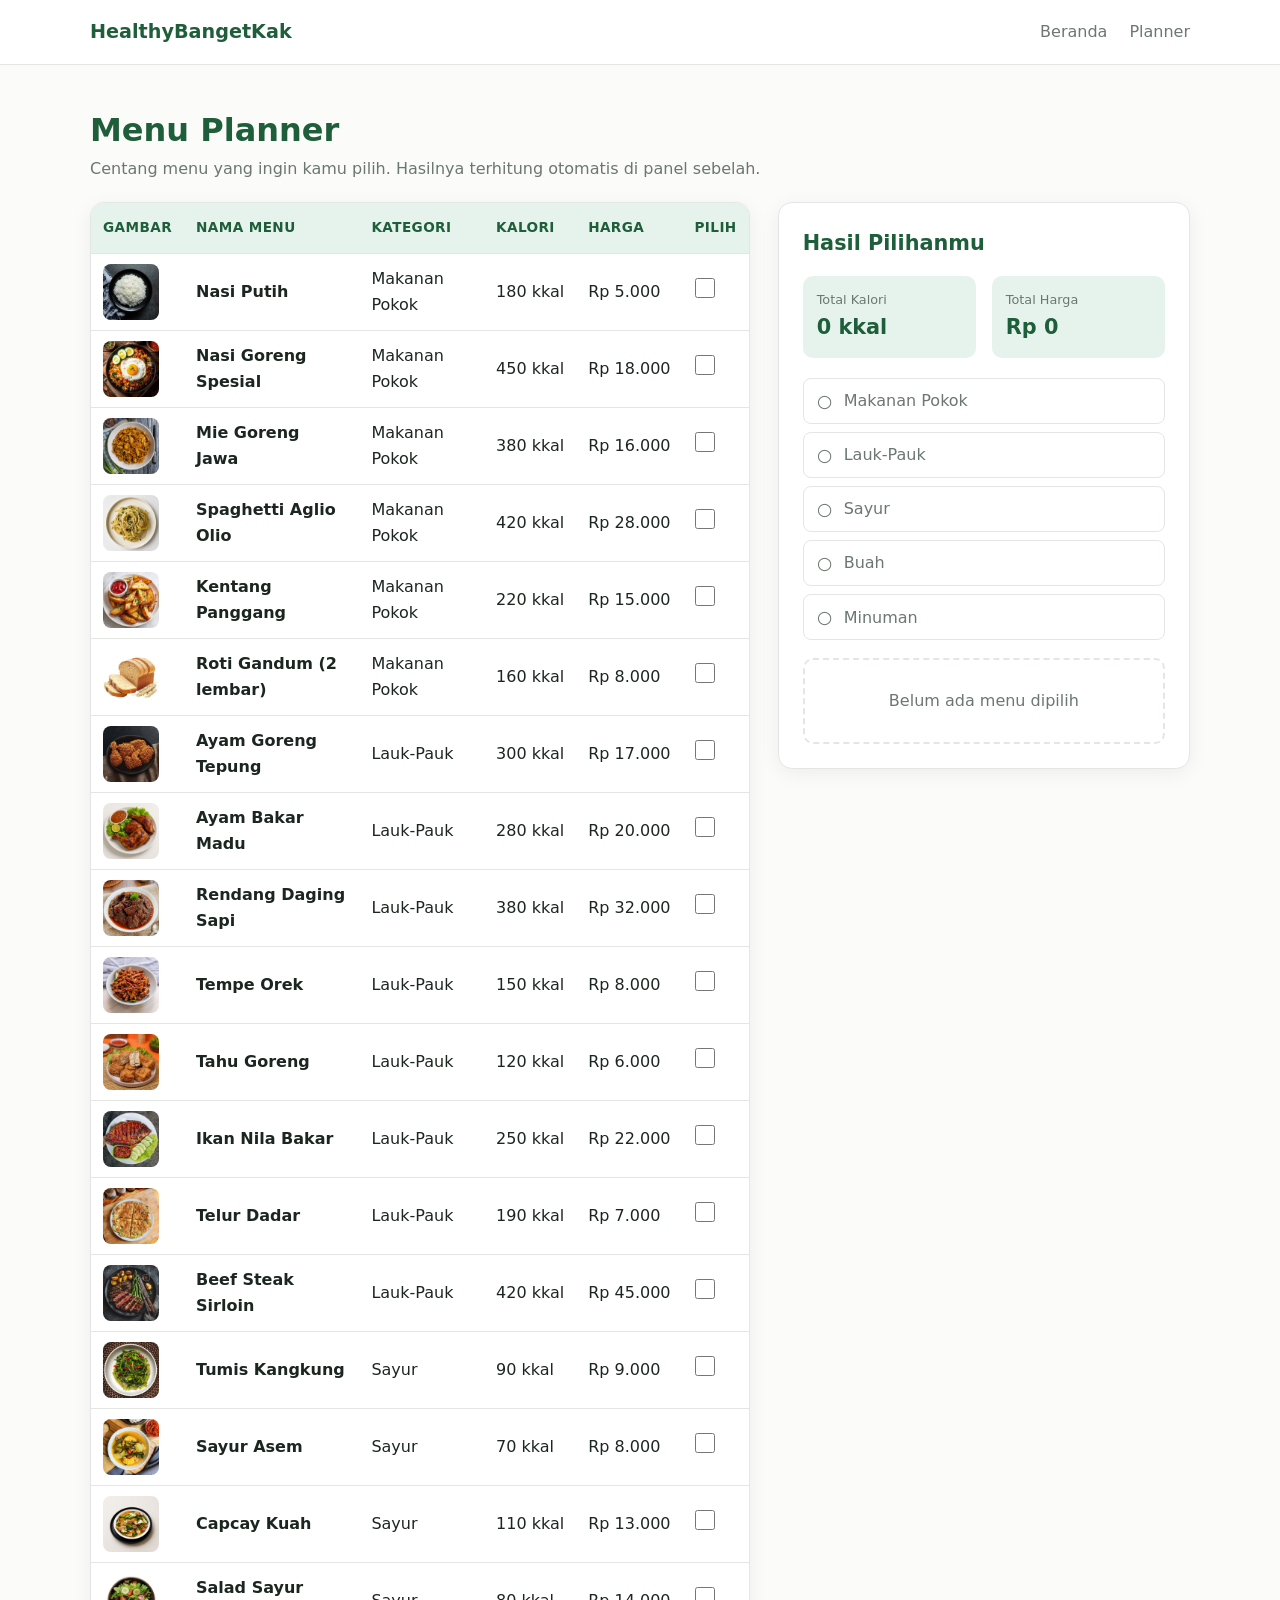
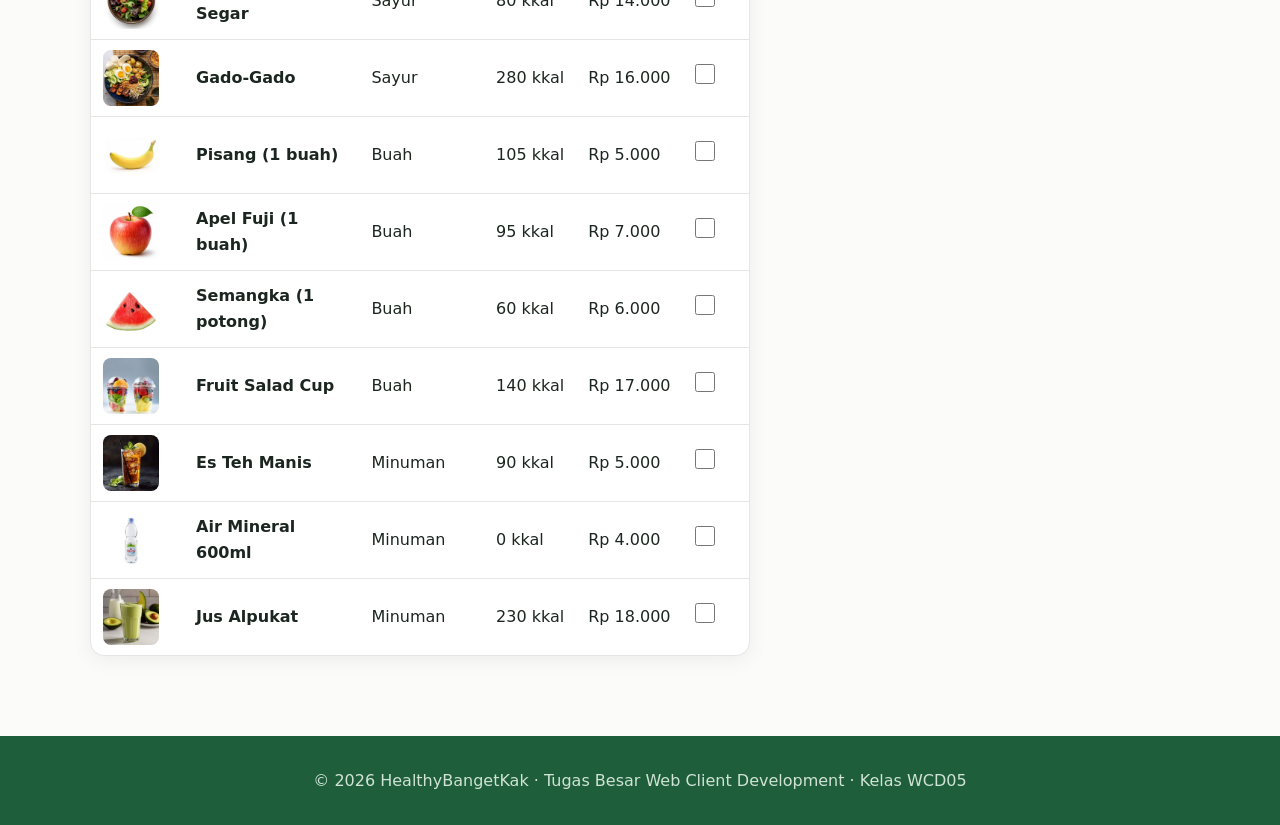
<file: planner.html>
<!DOCTYPE html>
<html lang="id">
<head>
  <meta charset="UTF-8" />
  <meta name="viewport" content="width=device-width, initial-scale=1.0" />
  <title>Planner — HealthyBangetKak</title>
  <link rel="stylesheet" href="css/style.css" />
</head>
<body>

  <nav class="navbar">
    <div class="container">
      <a class="brand" href="index.html">HealthyBangetKak</a>
      <div class="nav-links">
        <a href="index.html">Beranda</a>
        <a href="planner.html">Planner</a>
      </div>
    </div>
  </nav>

  <div class="planner-head">
    <div class="container">
      <h1>Menu Planner</h1>
      <p>Centang menu yang ingin kamu pilih. Hasilnya terhitung otomatis di panel sebelah.</p>
    </div>
  </div>

  <div class="container">
    <div class="planner-grid">

      <div class="table-wrap">
        <table>
          <thead>
            <tr>
              <th>Gambar</th>
              <th>Nama Menu</th>
              <th>Kategori</th>
              <th>Kalori</th>
              <th>Harga</th>
              <th>Pilih</th>
            </tr>
          </thead>
          <tbody id="menu-tbody"></tbody>
        </table>
      </div>

      <aside class="result-panel">
        <h2>Hasil Pilihanmu</h2>

        <div class="totals">
          <div class="total-box">
            <div class="label">Total Kalori</div>
            <div class="value" id="total-kalori">0 kkal</div>
          </div>
          <div class="total-box">
            <div class="label">Total Harga</div>
            <div class="value" id="total-harga">Rp 0</div>
          </div>
        </div>

        <div class="badge" id="badge-seimbang">Menu Seimbang!</div>

        <ul class="checklist">
          <li class="pending" data-cat="pokok">Makanan Pokok</li>
          <li class="pending" data-cat="lauk">Lauk-Pauk</li>
          <li class="pending" data-cat="sayur">Sayur</li>
          <li class="pending" data-cat="buah">Buah</li>
          <li class="pending" data-cat="minuman">Minuman</li>
        </ul>

        <div class="empty-state" id="empty-state">Belum ada menu dipilih</div>
        <div class="image-stack" id="image-stack"></div>
      </aside>

    </div>
  </div>

  <footer class="footer">
    <div class="container">
      <p>© 2026 HealthyBangetKak · Tugas Besar Web Client Development · Kelas WCD05</p>
    </div>
  </footer>

  <script src="js/data.js"></script>
  <script src="js/planner.js"></script>
</body>
</html>
</file>
<file: css/style.css>
:root {
  --green-700: #1f5e3a;
  --green-500: #2e8b57;
  --green-100: #e6f3ec;
  --accent:    #f59e0b;
  --bg:        #fbfbf9;
  --surface:   #ffffff;
  --text:      #1c2620;
  --muted:     #6b7770;
  --border:    #e3e6e3;

  --radius: 14px;
  --shadow: 0 4px 20px rgba(0, 0, 0, .06);
  --maxw: 1140px;
  --font: system-ui, -apple-system, "Segoe UI", Roboto, sans-serif;
}

* { box-sizing: border-box; margin: 0; padding: 0; }

body {
  font-family: var(--font);
  color: var(--text);
  background: var(--bg);
  line-height: 1.6;
}

img { max-width: 100%; display: block; }
a { color: inherit; text-decoration: none; }

.container {
  width: 100%;
  max-width: var(--maxw);
  margin: 0 auto;
  padding: 0 20px;
}

.navbar {
  position: sticky;
  top: 0;
  z-index: 50;
  background: var(--surface);
  border-bottom: 1px solid var(--border);
}
.navbar .container {
  display: flex;
  align-items: center;
  justify-content: space-between;
  height: 64px;
}
.brand { font-weight: 800; font-size: 1.2rem; color: var(--green-700); }
.nav-links { display: flex; gap: 22px; align-items: center; }
.nav-links a { color: var(--muted); font-weight: 500; transition: color 0.2s ease; }
.nav-links a:hover { color: var(--green-700); }

.nav-links a.btn-primary,
.nav-links a.btn-primary:hover {
  color: #ffffff;
}

/* Tombol */
.btn {
  display: inline-block;
  padding: 12px 24px;
  border-radius: 999px;
  font-weight: 600;
  cursor: pointer;
  border: none;
  transition: transform .15s ease, background .15s ease, box-shadow .15s ease;
}
.btn-primary { background: var(--green-500); color: #fff; }
.btn-primary:hover { background: var(--green-700); transform: translateY(-2px); box-shadow: 0 4px 12px rgba(46, 139, 87, 0.3); }
.btn-ghost { background: transparent; border: 1.5px solid var(--green-500); color: var(--green-700); }
.btn-ghost:hover { background: var(--green-100); }

/* Hero */
.hero {
  background: linear-gradient(160deg, var(--green-100), var(--bg));
  padding: 80px 0;
}
.hero .container {
  display: grid;
  grid-template-columns: 1.1fr .9fr;
  gap: 48px;
  align-items: center;
}
.hero h1 { font-size: clamp(2rem, 5vw, 3.2rem); line-height: 1.1; color: var(--green-700); }
.hero p.lead { font-size: 1.15rem; color: var(--muted); margin: 18px 0 28px; }
.hero-actions { display: flex; gap: 14px; flex-wrap: wrap; }
.hero-art {
  background: var(--surface);
  border-radius: var(--radius);
  box-shadow: var(--shadow);
  aspect-ratio: 4 / 3;
  display: grid;
  place-items: center;
  color: var(--muted);
  overflow: hidden;
}

/* Section landing */
.section { padding: 72px 0; }
.section-title { font-size: 1.9rem; color: var(--green-700); text-align: center; margin-bottom: 12px; }
.section-sub { text-align: center; color: var(--muted); max-width: 620px; margin: 0 auto 44px; }

/* Struktur Cards */
.cards { display: grid; grid-template-columns: repeat(3, 1fr); gap: 24px; }
.card {
  background: var(--surface);
  border: 1px solid var(--border);
  border-radius: var(--radius);
  box-shadow: var(--shadow);
  overflow: hidden;
  display: flex;
  flex-direction: column;
  transition: transform 0.2s ease, box-shadow 0.2s ease;
}
.card:hover {
  transform: translateY(-4px);
  box-shadow: 0 8px 25px rgba(0, 0, 0, .1);
}
.card-img {
  width: 100%;
  height: 200px;
  object-fit: cover;
  border-bottom: 1px solid var(--border);
}
.card-body {
  padding: 24px;
  flex-grow: 1;
}
.card h3 { color: var(--green-700); margin-bottom: 8px; }
.card p { color: var(--muted); }

/* Stats */
.stats { display: grid; grid-template-columns: repeat(3, 1fr); gap: 24px; text-align: center; }
.stat-num { font-size: 2.4rem; font-weight: 800; color: var(--green-500); }
.stat-label { color: var(--muted); font-weight: 500;}

/* CTA Band */
.cta-band {
  background: var(--green-700);
  color: #fff;
  text-align: center;
  border-radius: var(--radius);
  padding: 56px 24px;
  box-shadow: var(--shadow);
}
.cta-band h2 { font-size: 1.8rem; margin-bottom: 14px; color: #fff;}
.cta-band p { color: #cfe3d6; }
.cta-band .btn-primary { background: var(--accent); color: #3a2400; }
.cta-band .btn-primary:hover { background: #fcd34d; transform: scale(1.05); box-shadow: 0 4px 15px rgba(245, 158, 11, 0.4); }

/* Planner */
.planner-head { padding: 40px 0 20px; }
.planner-head h1 { color: var(--green-700); font-size: 2rem; }
.planner-head p { color: var(--muted); }

.planner-grid {
  display: grid;
  grid-template-columns: 1.6fr 1fr;
  gap: 28px;
  align-items: start;
  padding-bottom: 80px;
}

.table-wrap {
  background: var(--surface);
  border: 1px solid var(--border);
  border-radius: var(--radius);
  overflow-x: auto;
  box-shadow: var(--shadow);
}
table { width: 100%; min-width: 620px; border-collapse: collapse; }
thead th {
  background: var(--green-100);
  color: var(--green-700);
  text-align: left;
  padding: 14px 12px;
  font-size: .85rem;
  text-transform: uppercase;
  letter-spacing: .03em;
}
tbody td { padding: 10px 12px; border-top: 1px solid var(--border); vertical-align: middle; }
tbody tr:hover { background: var(--green-100); }
.menu-thumb { width: 56px; height: 56px; object-fit: cover; border-radius: 8px; }
.cell-name { font-weight: 600; }
.cell-num { white-space: nowrap; }
.menu-check { width: 20px; height: 20px; accent-color: var(--green-500); cursor: pointer; }

.result-panel {
  position: sticky;
  top: 84px;
  background: var(--surface);
  border: 1px solid var(--border);
  border-radius: var(--radius);
  padding: 24px;
  box-shadow: var(--shadow);
}
.result-panel h2 { color: var(--green-700); font-size: 1.3rem; margin-bottom: 16px; }

.totals { display: flex; gap: 16px; margin-bottom: 20px; }
.total-box { flex: 1; background: var(--green-100); border-radius: 10px; padding: 14px; }
.total-box .label { font-size: .8rem; color: var(--muted); }
.total-box .value { font-size: 1.3rem; font-weight: 800; color: var(--green-700); }

.checklist { list-style: none; display: grid; gap: 8px; margin-bottom: 18px; }
.checklist li {
  display: flex; align-items: center; gap: 10px;
  padding: 8px 12px; border-radius: 8px; font-weight: 500;
  border: 1px solid var(--border);
}
.checklist li::before {
  content: "\25CB"; font-size: 1.1rem; width: 18px; text-align: center;
}
.checklist li.pending { color: var(--muted); }
.checklist li.done { color: var(--green-700); background: var(--green-100); border-color: var(--green-500); }
.checklist li.done::before { content: "\2713"; color: var(--green-500); font-weight: 800; }

.badge {
  display: none;
  text-align: center;
  background: var(--accent);
  color: #3a2400;
  font-weight: 800;
  padding: 12px;
  border-radius: 10px;
  margin-bottom: 18px;
  animation: pop .3s ease;
}
.badge.show { display: block; }
@keyframes pop { from { transform: scale(.85); opacity: 0; } to { transform: scale(1); opacity: 1; } }

.empty-state {
  text-align: center; color: var(--muted);
  border: 2px dashed var(--border); border-radius: 10px; padding: 28px 16px;
}
.image-stack { display: none; grid-template-columns: repeat(3, 1fr); gap: 10px; }
.stack-item { text-align: center; }
.stack-item img { width: 100%; aspect-ratio: 1; object-fit: cover; border-radius: 8px; }
.stack-item figcaption { font-size: .72rem; color: var(--muted); margin-top: 4px; }

.footer { background: var(--green-700); color: #cfe3d6; padding: 32px 0; text-align: center; }

/* Responsive */
@media (max-width: 900px) {
  .hero .container { grid-template-columns: 1fr; }
  .cards, .stats { grid-template-columns: 1fr; }
  .planner-grid { grid-template-columns: 1fr; }
  .result-panel { position: static; }
}
@media (max-width: 560px) {
  .nav-links { gap: 14px; font-size: .9rem; }
  .menu-thumb { width: 44px; height: 44px; }
  thead th, tbody td { padding: 8px 8px; font-size: .85rem; }
  .image-stack { grid-template-columns: repeat(2, 1fr); }
}
</file>
